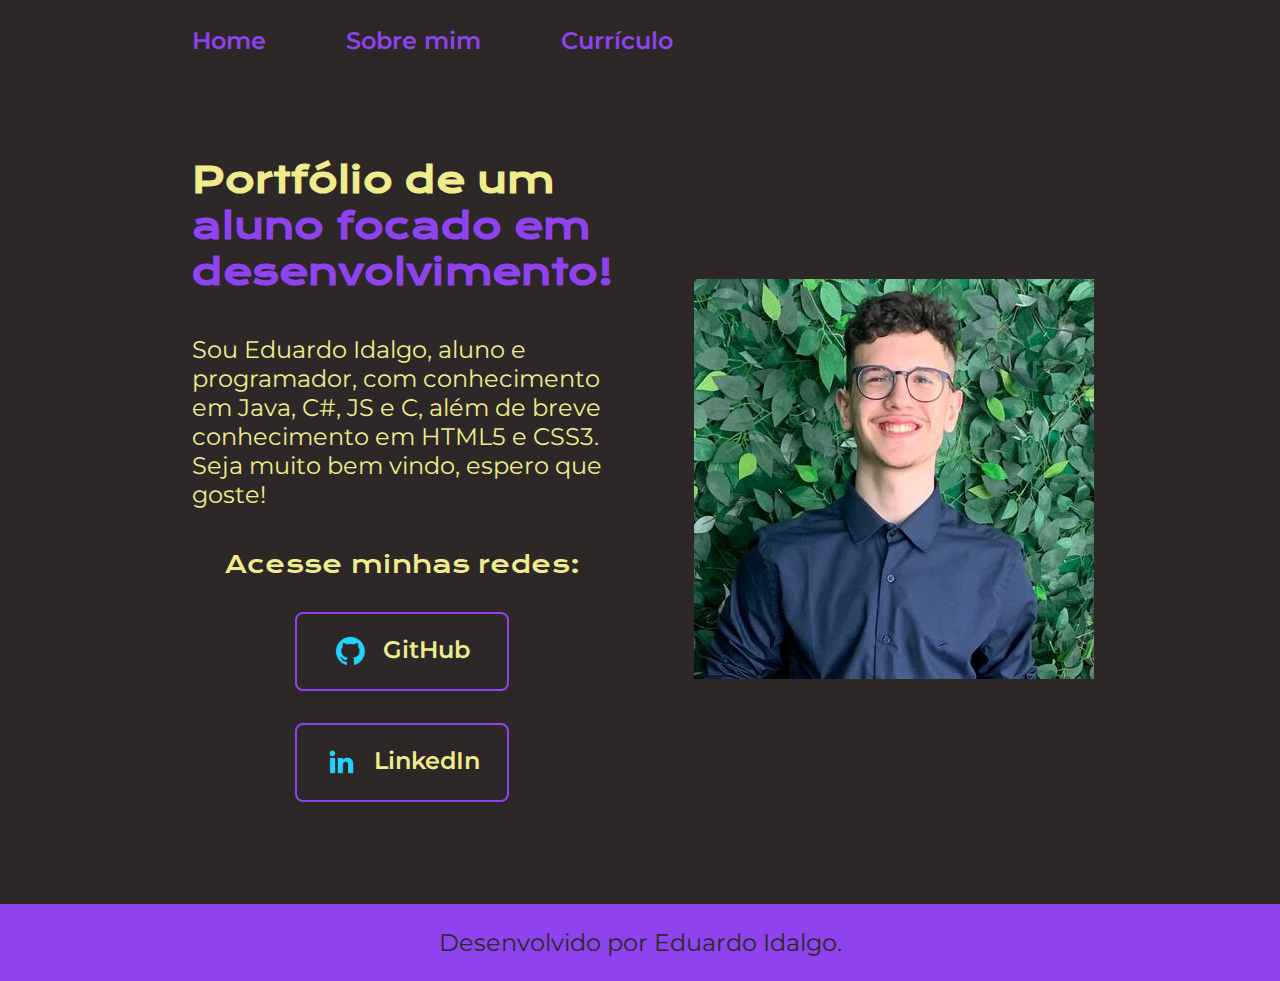
<file: index.html>
<!DOCTYPE html>
<html lang="pt-br">
<head>
    <meta charset="UTF-8">
    <meta name="viewport" content="width=device-width, initial-scale=1.0">
    <title>Eduardo Idalgo - Portfólio</title>
    <link rel="stylesheet" href="./styles/style.css">
</head>
<body>
    <header class="cabecalho">
        <nav class="cabecalho__menu">
            <a class="cabecalho__menu__link" href="index.html">Home</a>
            <a class="cabecalho__menu__link" href="about.html">Sobre mim</a>
            <a class="cabecalho__menu__link" href="curriculo.html">Currículo</a>
        </nav>
    </header>
    <main class="apresentacao">
        <section class="apresentacao__conteudo">
            <h1 class="apresentacao__conteudo__titulo">Portfólio de um
            <strong class="titulo-destaque">aluno focado em desenvolvimento!</strong>
            </h1>
            <p class="apresentacao__conteudo__texto">Sou Eduardo Idalgo, aluno e programador,
            com conhecimento em Java, C#, JS e C, além de breve conhecimento em HTML5 e CSS3.
            Seja muito bem vindo, espero que goste!</p>
            <div class="apresentacao__links">
                <h2 class="apresentacao__links__subtitulo">Acesse minhas redes:</h2>
                <a class="apresentacao__links__navegacao" href="https://github.com/idaaalgo" target="_blank">
                    <img src="./assets/github.png" alt="Logo do GitHub">
                    GitHub
                </a>
                <a class="apresentacao__links__navegacao" href="https://linkedin.com/in/eduardoidalgo/" target="_blank">
                    <img src="./assets/linkedin.png" alt="Logotipo do LinkedIn">
                    LinkedIn
                </a>
            </div>
        </section>
        <img class="apresentacao__imagem" src="./assets/portfolio.jpeg" alt="Minha foto!!">
    </main>
    <footer class="rodape">
        <p>Desenvolvido por Eduardo Idalgo.</p>
    </footer>
</body>
</html>
</file>
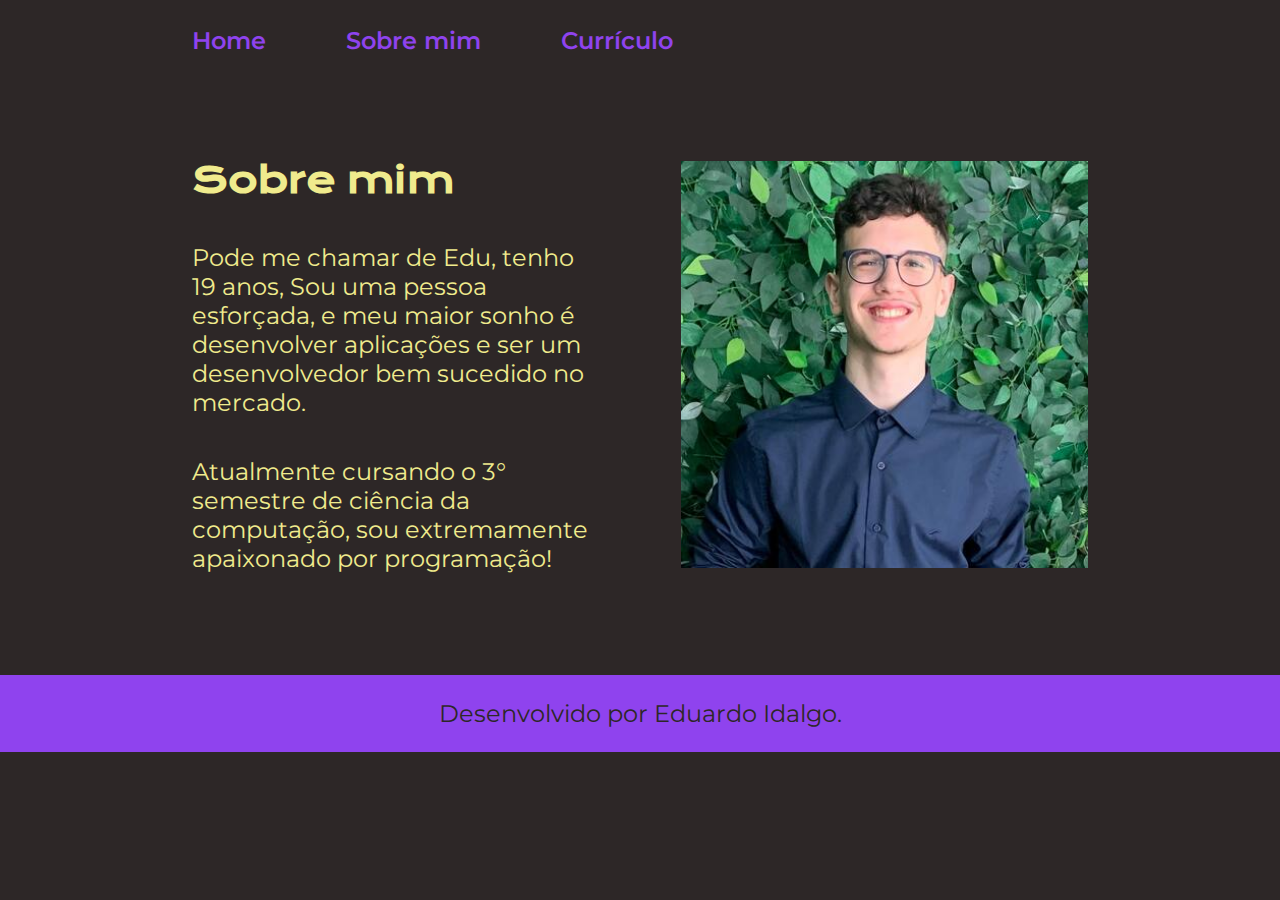
<file: about.html>
<!DOCTYPE html>
<html lang="pt-br">
<head>
    <meta charset="UTF-8">
    <meta name="viewport" content="width=device-width, initial-scale=1.0">
    <title>Sobre mim</title>
    <link rel="stylesheet" href="./styles/style.css">
</head>
<body>
    <header class="cabecalho">
        <nav class="cabecalho__menu">
            <a class="cabecalho__menu__link" href="index.html">Home</a>
            <a class="cabecalho__menu__link" href="about.html">Sobre mim</a>
            <a class="cabecalho__menu__link" href="curriculo.html">Currículo</a>
        </nav>
    </header>

    <main class="apresentacao">
        <section class="apresentacao__conteudo">
            <h1 class="apresentacao__conteudo__titulo">Sobre mim</h1>
            <p class="apresentacao__conteudo__texto">Pode me chamar de Edu, tenho 19 anos, Sou uma pessoa esforçada, e meu maior sonho é desenvolver aplicações e ser um desenvolvedor bem sucedido no mercado.</p>
            <p class="apresentacao__conteudo__texto">Atualmente cursando o 3° semestre de ciência da computação, sou extremamente apaixonado por programação!</p>
        </section>
        <img class="apresentacao__imagem" src="./assets/portfolio.jpeg" alt="Minha foto!!">
    </main>

    <footer class="rodape">
        <p>Desenvolvido por Eduardo Idalgo.</p>
    </footer>
</body>
</html>
</file>
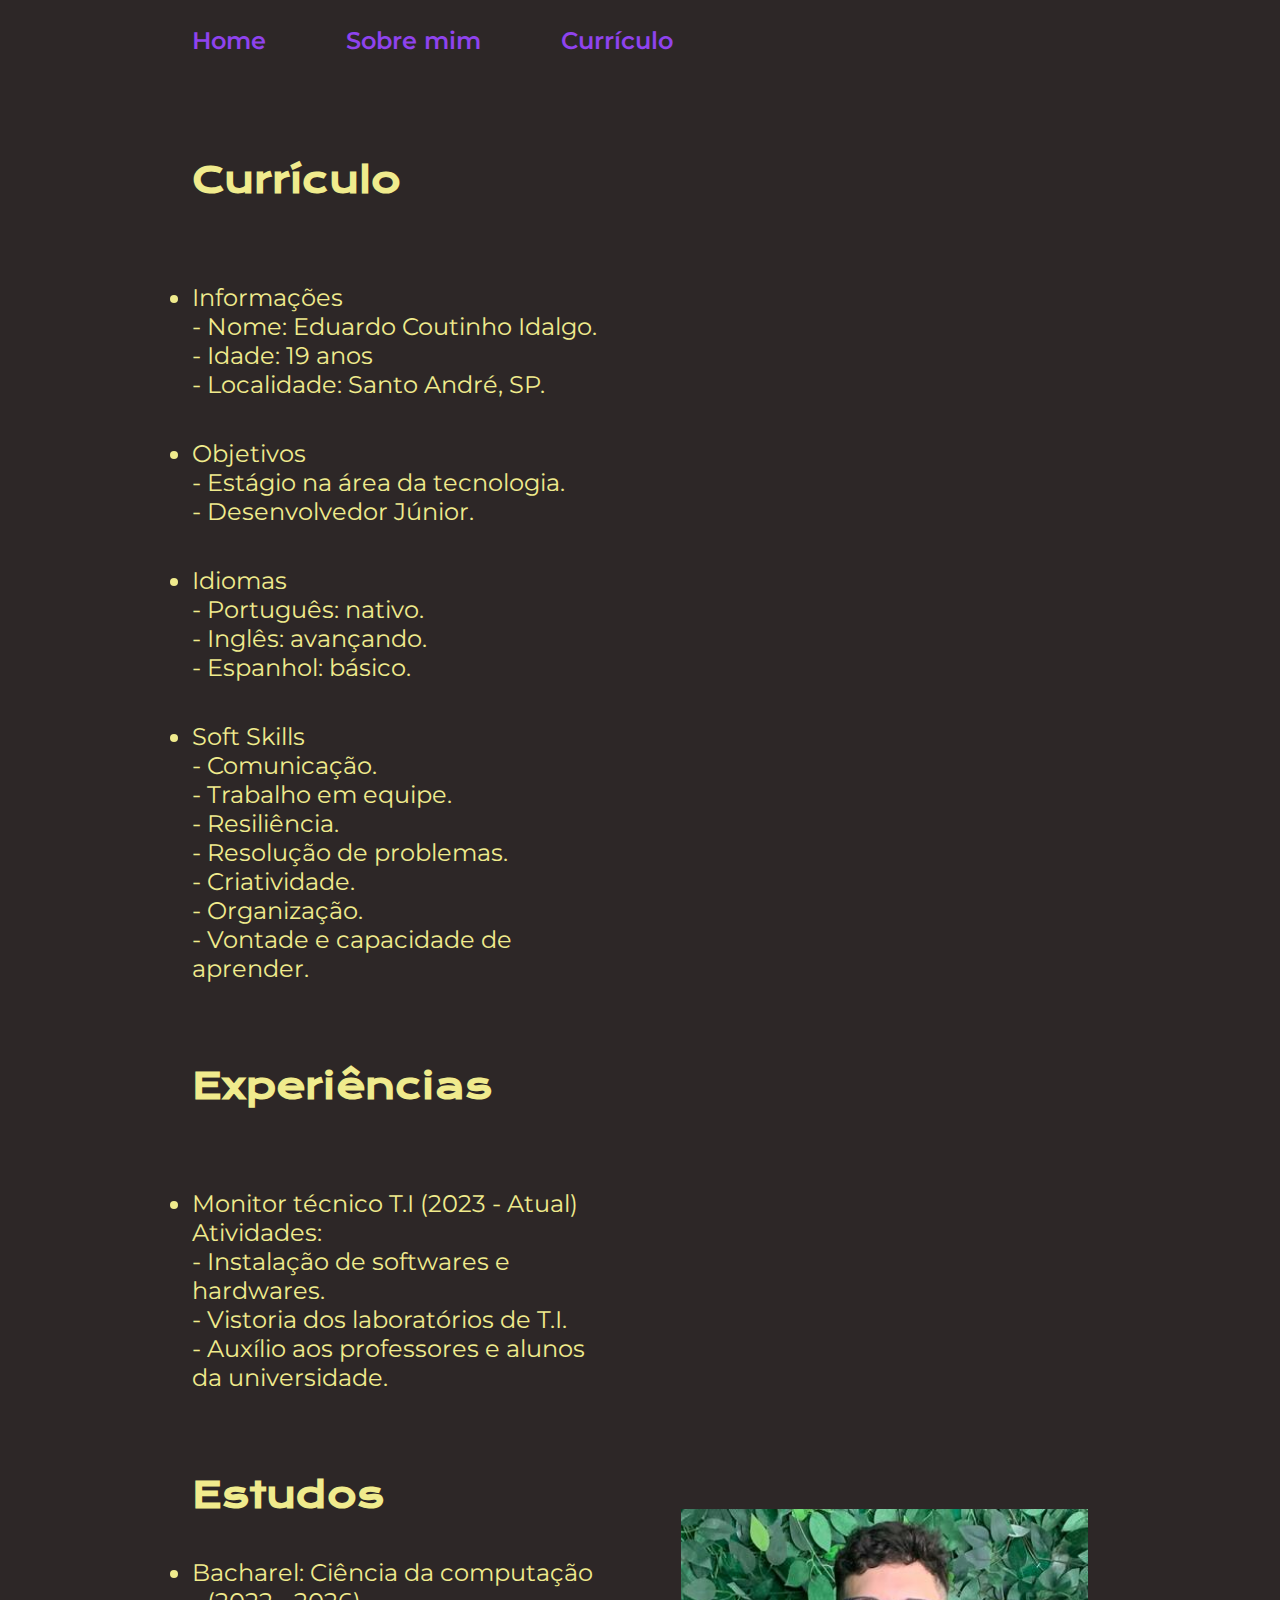
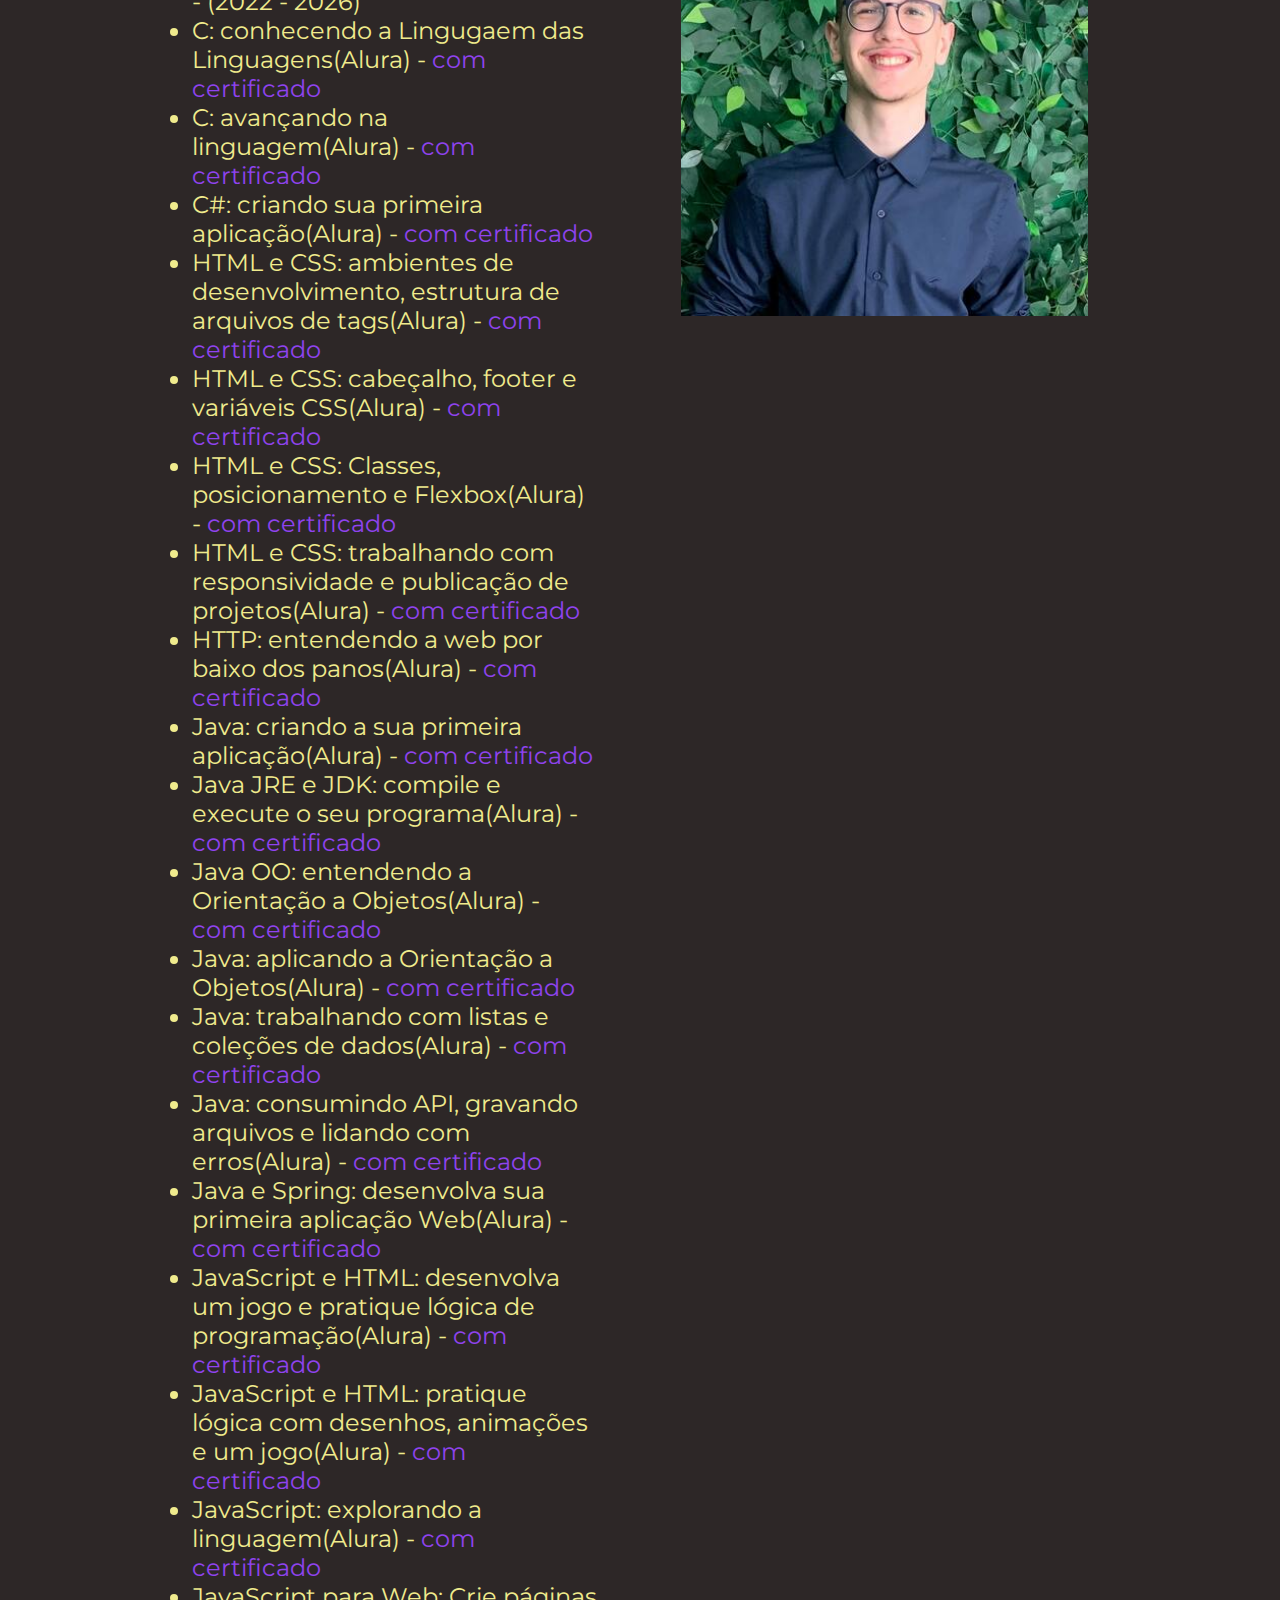
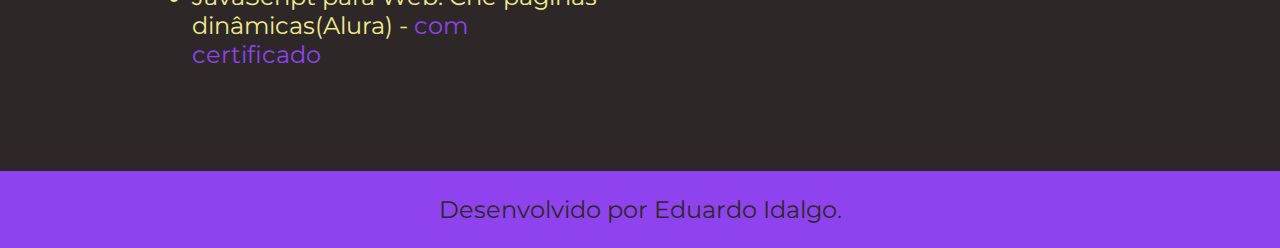
<file: curriculo.html>
<!DOCTYPE html>
<html lang="pt-br">
<head>
    <meta charset="UTF-8">
    <meta name="viewport" content="width=device-width, initial-scale=1.0">
    <title>Currículo</title>
    <link rel="stylesheet" href="./styles/style.css">
</head>
<body>
    
    <header class="cabecalho">
        <nav class="cabecalho__menu">
            <a class="cabecalho__menu__link" href="index.html">Home</a>
            <a class="cabecalho__menu__link" href="about.html">Sobre mim</a>
            <a class="cabecalho__menu__link" href="curriculo.html">Currículo</a>
        </nav>
    </header>

    <main class="apresentacao">
        <section class="apresentacao__conteudo">
            <h1 class="apresentacao__conteudo__titulo">Currículo</h1>
            <p class="apresentacao__conteudo__texto">
                <ul class="apresentacao__conteudo__texto">
                    <li>Informações</li>
                    - Nome: Eduardo Coutinho Idalgo.<br>
                    - Idade: 19 anos<br>
                    - Localidade: Santo André, SP.
                </ul>
                <ul class="apresentacao__conteudo__texto">
                    <li>Objetivos</li>
                    - Estágio na área da tecnologia.<br>
                    - Desenvolvedor Júnior.
                </ul>
                <ul class="apresentacao__conteudo__texto">
                    <li>Idiomas</li>
                    - Português: nativo.<br>
                    - Inglês: avançando.<br>
                    - Espanhol: básico.
                </ul>

                <ul class="apresentacao__conteudo__texto">
                    <li>Soft Skills</li>
                    - Comunicação.<br>
                    - Trabalho em equipe.<br>
                    - Resiliência.<br>
                    - Resolução de problemas.<br>
                    - Criatividade.<br>
                    - Organização.<br>
                    - Vontade e capacidade de aprender.
                </ul>
            </p>

            <h2 class="apresentacao__conteudo__titulo">Experiências</h2>
            <p class="apresentacao__conteudo__texto">
            <ul class="apresentacao__conteudo__texto">
                <li>Monitor técnico T.I (2023 - Atual)</li>
                Atividades:<br>
                - Instalação de softwares e hardwares.<br>
                - Vistoria dos laboratórios de T.I.<br>
                - Auxílio aos professores e alunos da universidade.<br>
            </ul>
            </p>
            <h2 class="apresentacao__conteudo__titulo">Estudos</h2>
            <div class="apresentacao__conteudo__texto">
            <ul class="apresentacao__conteudo__texto">
                <li>Bacharel: Ciência da computação - (2022 - 2026)</li>
                <li>C: conhecendo a Lingugaem das Linguagens(Alura) - <a href="https://cursos.alura.com.br/certificate/85d0da25-b2fb-4318-8924-7c49a79ae545?lang=pt_BR" target="_blank">com certificado</a> </li>
                <li>C: avançando na linguagem(Alura) - <a href="https://cursos.alura.com.br/certificate/1fb872b1-63d3-4cf4-a132-c808d99b1f79?lang=pt_BR" target="_blank">com certificado</a></li>
                <li>C#: criando sua primeira aplicação(Alura) - <a href="https://cursos.alura.com.br/certificate/1a5012de-f631-4485-b743-101d566e2b31?lang=pt_BR" target="_blank">com certificado</a></li>
                <li>HTML e CSS: ambientes de desenvolvimento, estrutura de arquivos de tags(Alura) - <a href="https://cursos.alura.com.br/certificate/ca2f0573-0b5a-4e18-941a-1bf8d5e2667f?lang=pt_BR" target="_blank">com certificado</a></li>
                <li>HTML e CSS: cabeçalho, footer e variáveis CSS(Alura) - <a href="https://cursos.alura.com.br/certificate/b883c5ac-a88b-486a-8770-46e3de4c373b?lang=pt_BR" target="_blank">com certificado</a></li>
                <li>HTML e CSS: Classes, posicionamento e Flexbox(Alura) - <a href="https://cursos.alura.com.br/certificate/1446832f-21a8-4f68-a1d1-d81dded6eb64?lang=pt_BR" target="_blank">com certificado</a></li>
                <li>HTML e CSS: trabalhando com responsividade e publicação de projetos(Alura) - <a href="https://cursos.alura.com.br/certificate/f40e0110-65a3-4464-8cca-3adc86d9679c?lang=pt_BR" target="_blank">com certificado</a></li>
                <li>HTTP: entendendo a web por baixo dos panos(Alura) - <a href="https://cursos.alura.com.br/certificate/d4d3c0f8-c461-4185-a4be-eda9627cc28e?lang=pt_BR" target="_blank">com certificado</a></li>
                <li>Java: criando a sua primeira aplicação(Alura) - <a href="https://cursos.alura.com.br/certificate/8c26686f-8e37-4198-98c3-5e525175d1a0?lang=pt_BR" target="_blank">com certificado</a></li>
                <li>Java JRE e JDK: compile e execute o seu programa(Alura) - <a href="https://cursos.alura.com.br/certificate/1f7ad79a-5463-45ca-8244-5fc860c3d947?lang=pt_BR" target="_blank">com certificado</a></li>
                <li>Java OO: entendendo a Orientação a Objetos(Alura) - <a href="https://cursos.alura.com.br/certificate/33a641f0-95d1-49df-a76e-05b2e5166eb7?lang=pt_BR" target="_blank">com certificado</a></li>
                <li>Java: aplicando a Orientação a Objetos(Alura) - <a href="https://cursos.alura.com.br/certificate/d20f3a65-4604-41d5-9f38-1daa89a96bfb?lang=pt_BR" target="_blank">com certificado</a></li>
                <li>Java: trabalhando com listas e coleções de dados(Alura) - <a href="https://cursos.alura.com.br/certificate/5daea459-876c-44e9-8c5e-b33b1fa4f910?lang=pt_BR" target="_blank">com certificado</a></li>
                <li>Java: consumindo API, gravando arquivos e lidando com erros(Alura) - <a href="https://cursos.alura.com.br/certificate/01f49c03-ae69-42a5-8ea7-d9524bd60aea?lang=pt_BR" target="_blank">com certificado</a></li>
                <li>Java e Spring: desenvolva sua primeira aplicação Web(Alura) - <a href="https://cursos.alura.com.br/certificate/c7d0ce13-933e-4412-ae56-cc4eaaa79e7f?lang=pt_BR" target="_blank">com certificado</a></li>
                <li>JavaScript e HTML: desenvolva um jogo e pratique lógica de programação(Alura) - <a href="https://cursos.alura.com.br/certificate/99ad0a6d-dc95-4130-931a-d866b59688f2?lang=pt_BR" target="_blank">com certificado</a></li>
                <li>JavaScript e HTML: pratique lógica com desenhos, animações e um jogo(Alura) - <a href="https://cursos.alura.com.br/certificate/adadfbd6-4744-42cf-83d8-c41a3ba85ae3?lang=pt_BR" target="_blank">com certificado</a></li>
                <li>JavaScript: explorando a linguagem(Alura) - <a href="https://cursos.alura.com.br/certificate/69a83687-70e8-461c-91fb-31f7b5ec2695?lang=pt_BR" target="_blank">com certificado</a></li>
                <li>JavaScript para Web: Crie páginas dinâmicas(Alura) - <a href="https://cursos.alura.com.br/certificate/15bcf82f-4ccd-4350-ac43-3e4bfcfd1cd2?lang=pt_BR" target="_blank">com certificado</a></li>
            </ul>
            </div>    
        </section>
        <img class="apresentacao__imagem" src="./assets/portfolio.jpeg" alt="Minha foto!!">
    </main>

    <footer class="rodape">
        <p>Desenvolvido por Eduardo Idalgo.</p>
    </footer>

</body>
</html>
</file>
<file: styles/style.css>
@import url('https://fonts.googleapis.com/css2?family=Krona+One&family=Montserrat:wght@400;600&display=swap');      

:root {
    --cor-primaria: #2D2727;
    --cor-secundaria: #F0EB8D;
    --cor-terciaria: #8F43EE;
    --cor-hoover: #413543;

    --fonte-primaria: 'Krona One', sans-serif;
    --fonte-secundaria: 'Montserrat', sans-serif;
}

* {
    margin: 0;
    padding: 0;
}

body {
    box-sizing: border-box;
    background-color: var(--cor-primaria);
    color: var(--cor-secundaria);
}

.cabecalho {
    padding: 2% 0% 0% 15%;
}

.cabecalho__menu {
    display: flex;
    gap: 80px;
}

.cabecalho__menu__link {
    font-family: var(--fonte-secundaria);
    font-size: 1.5rem;
    font-weight: 600;
    color: var(--cor-terciaria);
    text-decoration: none;
}

.apresentacao {
    padding: 8% 15%;
    display: flex;
    align-items: center;
    justify-content: space-between;
    gap: 82px;
}

.apresentacao__conteudo {
    width: 50%;
    display: flex;
    flex-direction: column;
    gap: 40px;
}

.apresentacao__conteudo__titulo {
    font-size: 2.25rem;
    font-family: var(--fonte-primaria);
}

.titulo-destaque {
    color: var(--cor-terciaria);
}

.apresentacao__conteudo__texto {
    font-size: 1.5rem;
    font-family: var(--fonte-secundaria);
}

.apresentacao__links {
    display: flex;
    flex-direction: column;
    justify-content: space-between;
    align-items: center;
    gap: 32px;
}

.apresentacao__links__subtitulo {
    font-family: var(--fonte-primaria);
    font-weight: 400;
    font-size: 1.5rem;
}

.apresentacao__links__navegacao {
    display: flex;
    justify-content: center;
    gap: 16px;
    border: 2px solid var(--cor-terciaria);
    width: 50%;
    text-align: center;
    border-radius: 8px;
    font-size: 1.5rem;
    font-weight: 600;
    padding: 21.5px 0;
    text-decoration: none;
    color: var(--cor-secundaria);
    font-family: var(--fonte-secundaria);
}

.apresentacao__links__navegacao:hover {
    background-color: var(--cor-hoover);
}

.apresentacao__conteudo__texto a{
    text-decoration: none;
    color: var(--cor-terciaria);
}

.apresentacao__imagem {
    width: 50%;
}

.rodape {
    padding: 24px;
    color: var(--cor-primaria);
    background-color: var(--cor-terciaria);
    text-align: center;
    font-family: var(--fonte-secundaria);
    font-size: 1.5rem;
    font-weight: 400;
}

@media (max-width: 1200px) {
    .cabecalho {
        padding: 10%;
    }

    .cabecalho__menu {
        justify-content: center;
    }

    .apresentacao {
        flex-direction: column-reverse;
        padding: 5%;
    }

    .apresentacao__conteudo {
        width: auto;
    }
}
</file>
